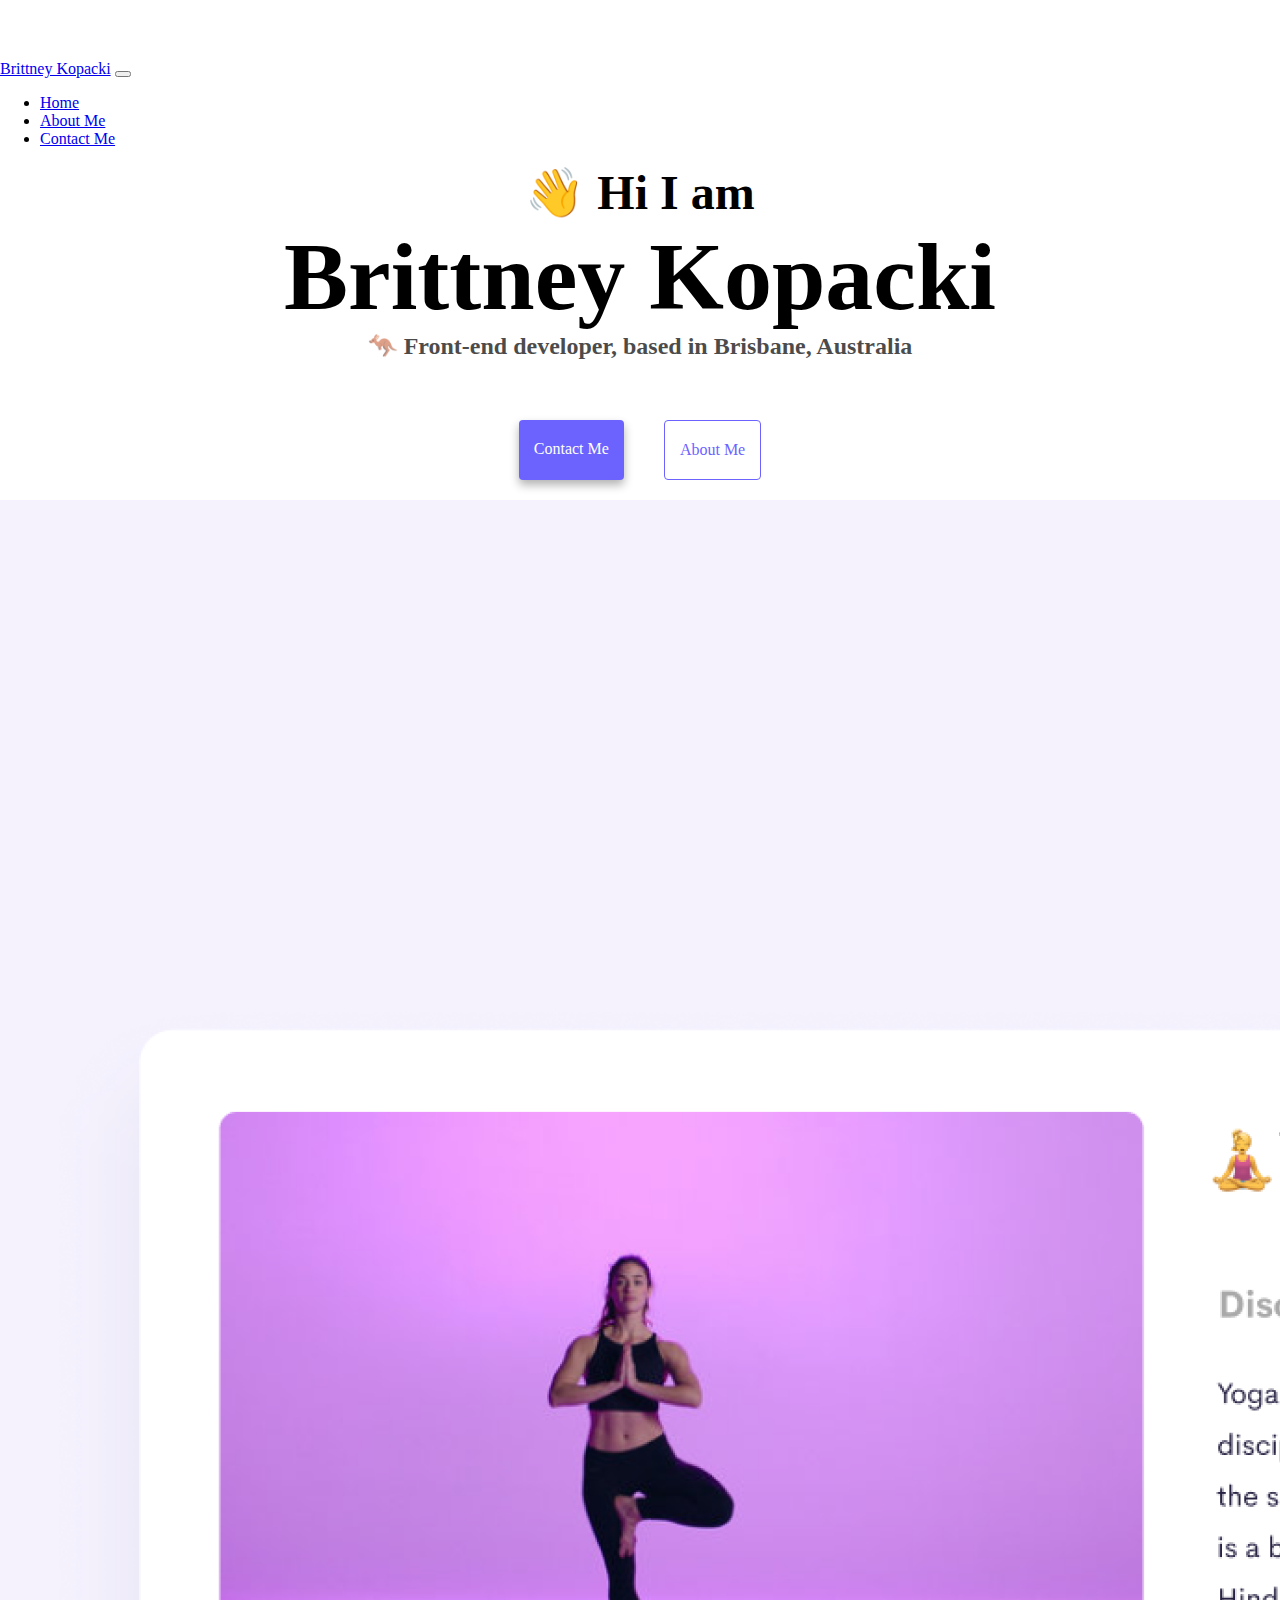
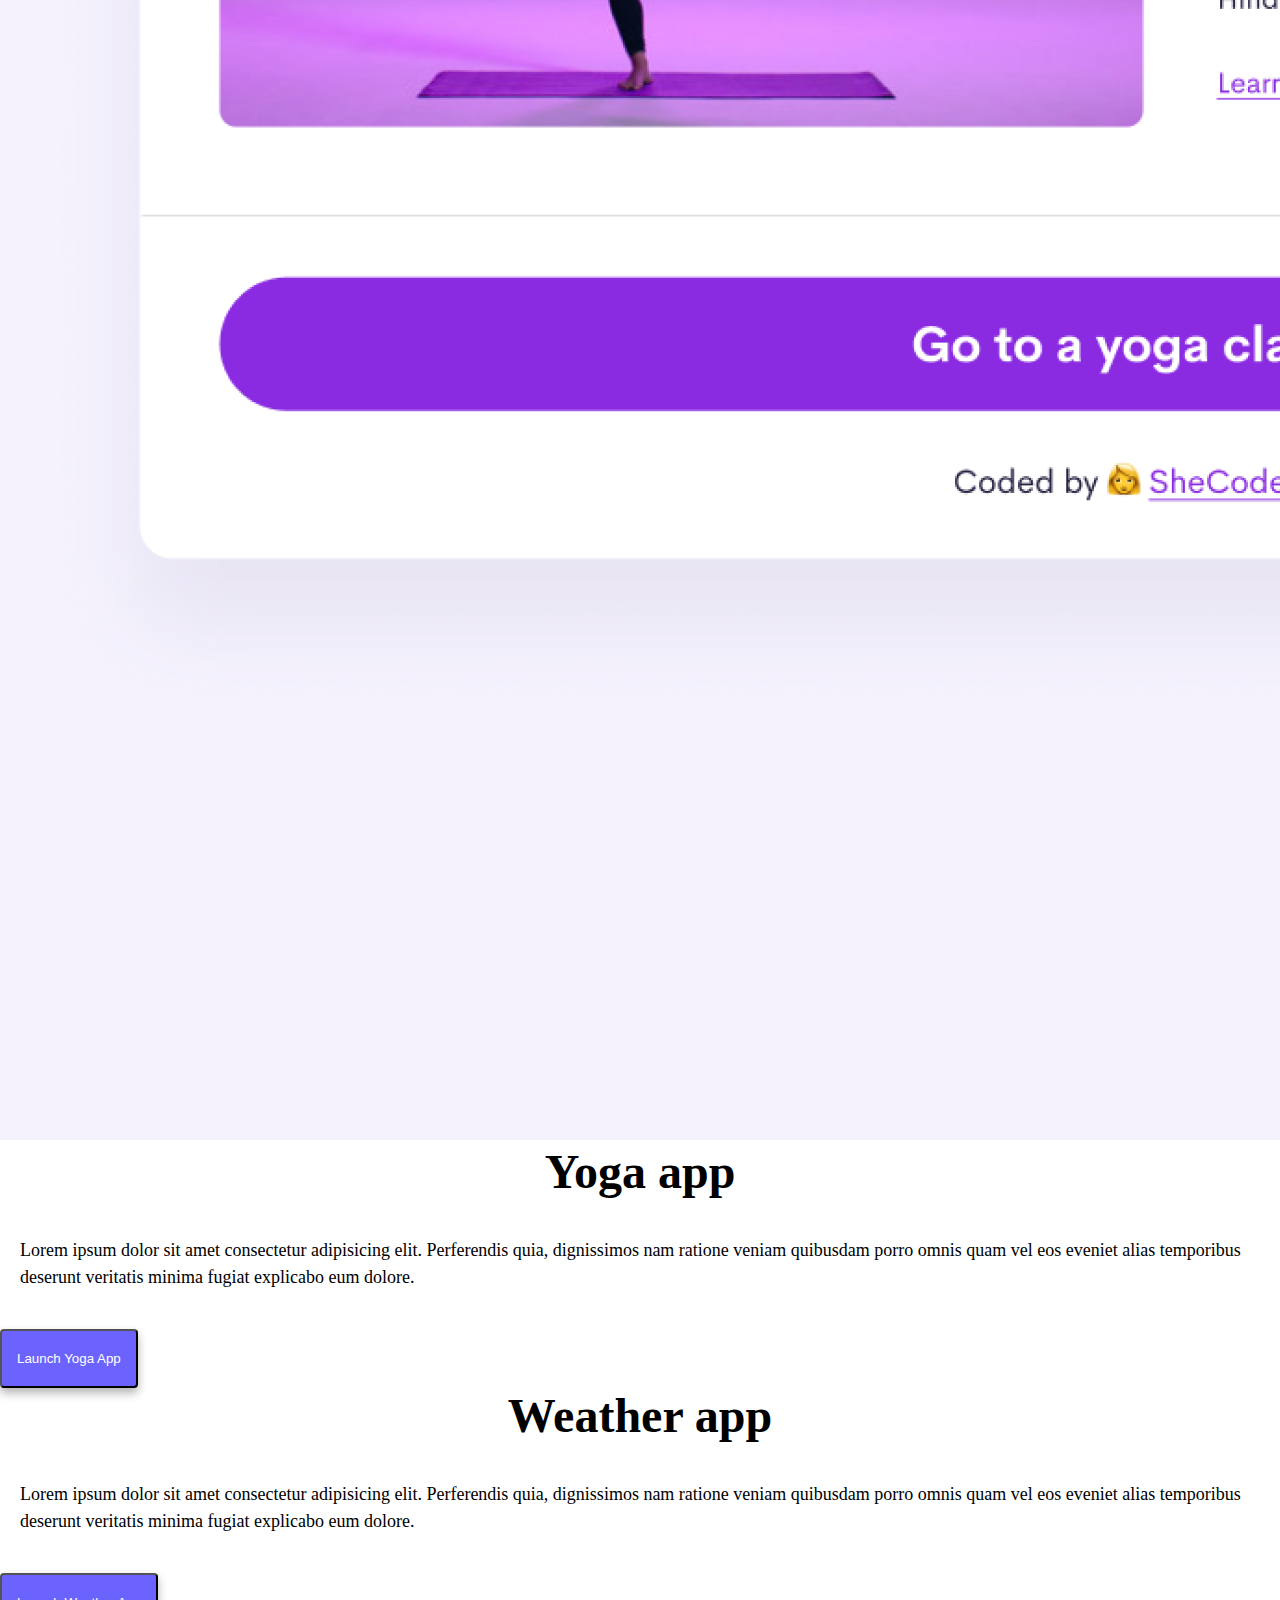
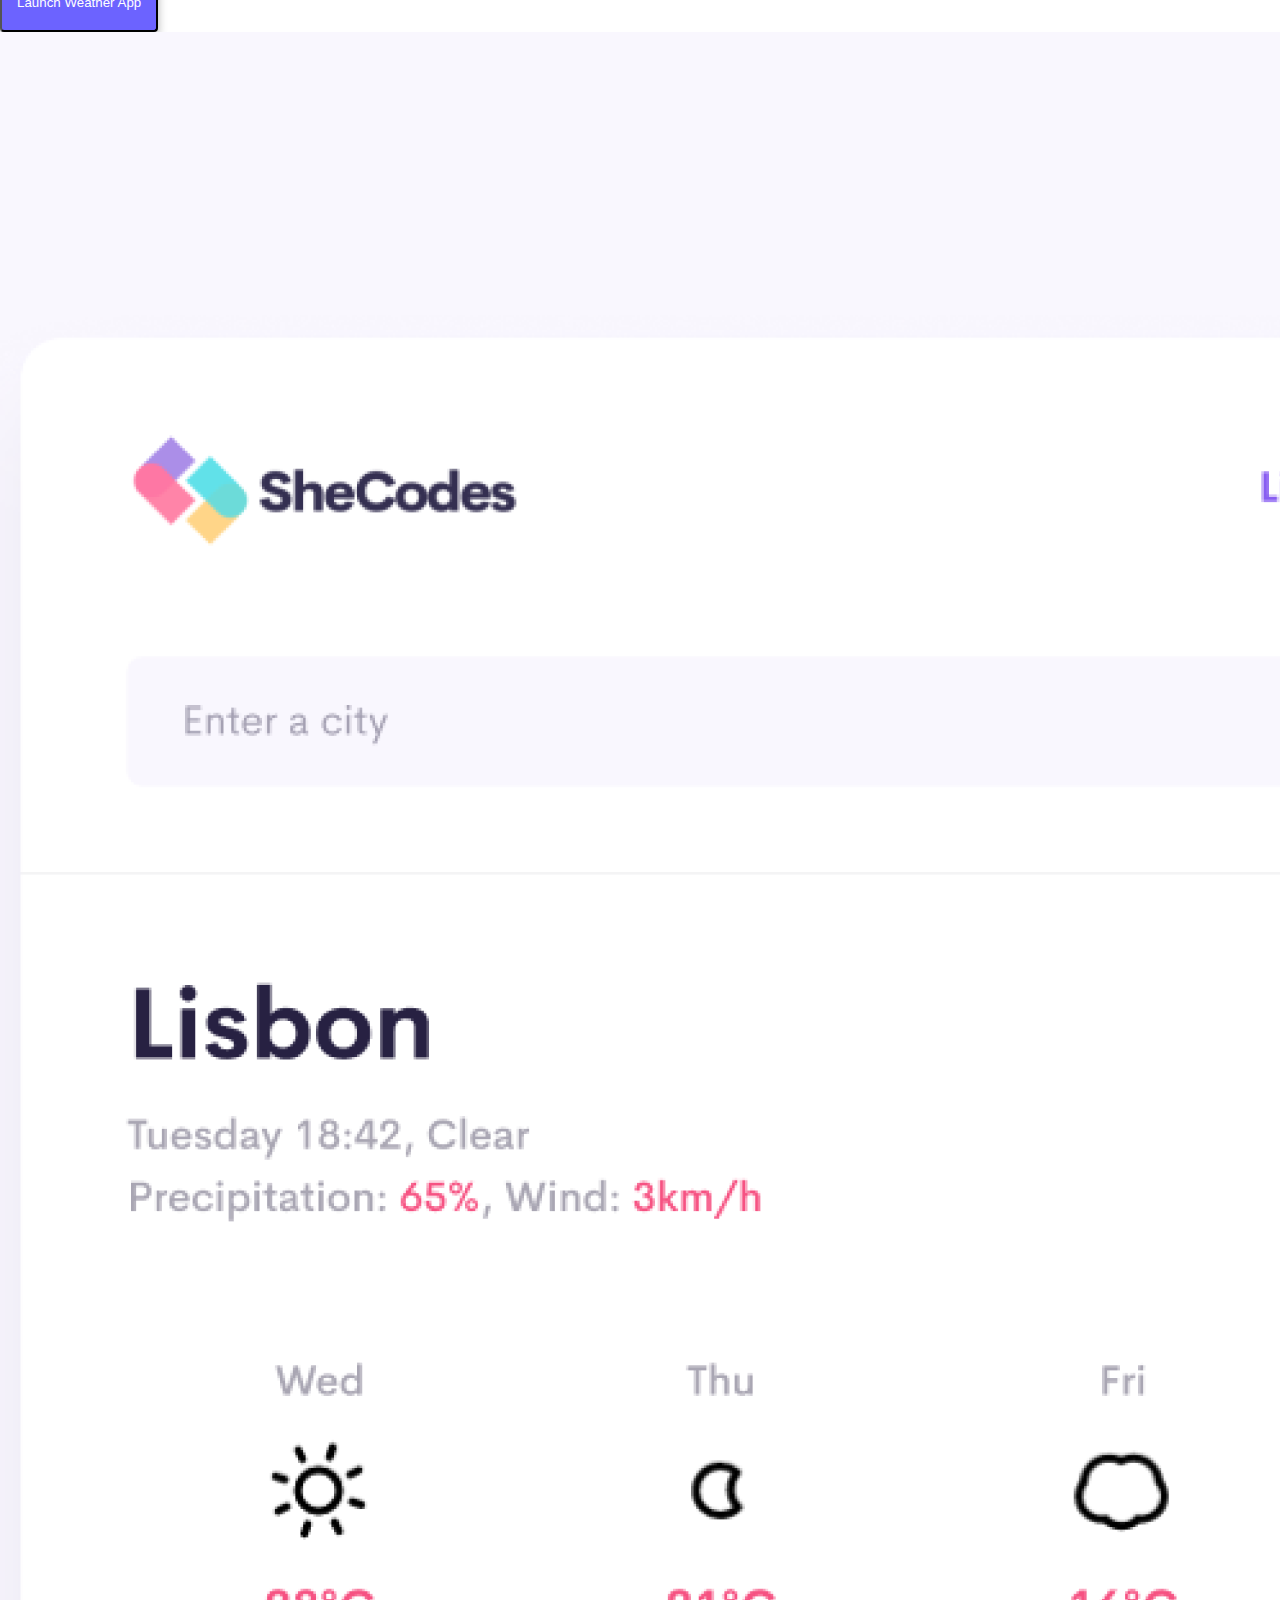
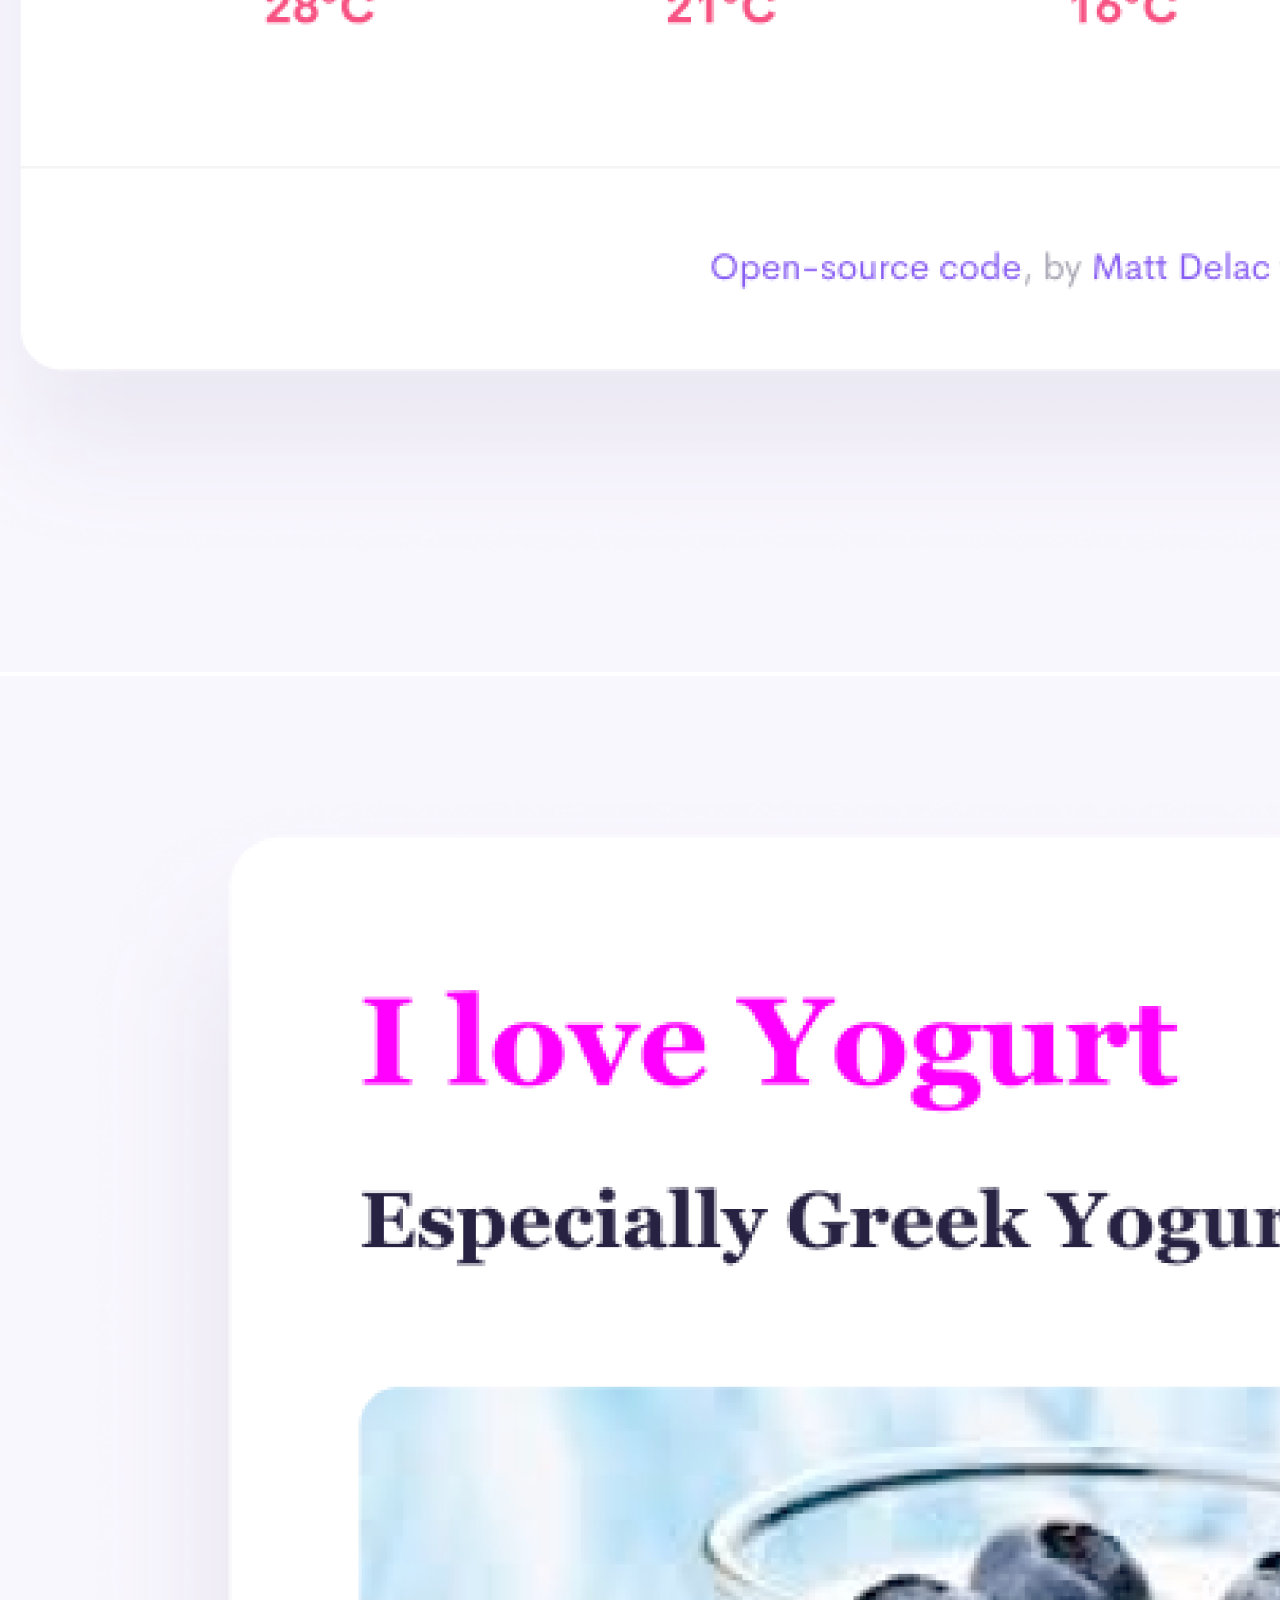
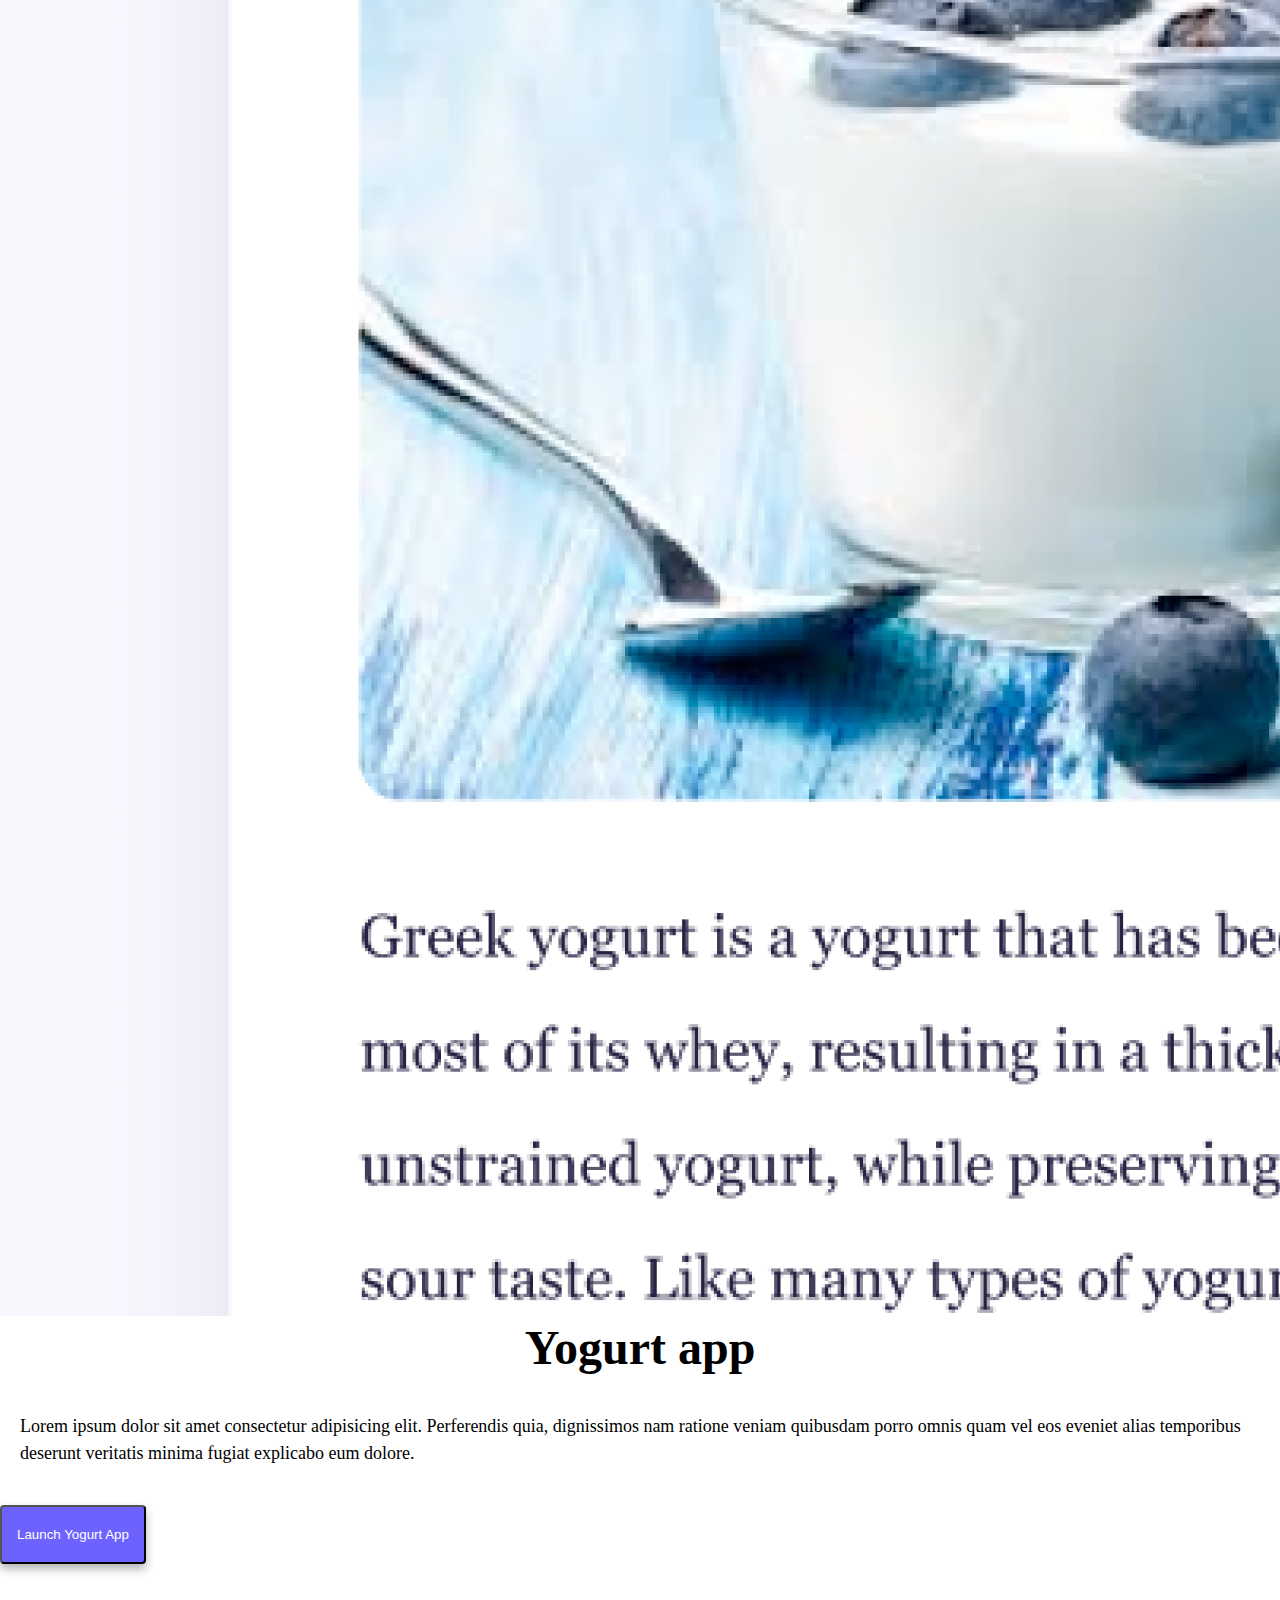
<file: index.html>
<!DOCTYPE html>
<html lang="en">
  <head>
    <meta charset="UTF-8" />
    <meta http-equiv="X-UA-Compatible" content="IE=edge" />
    <meta name="viewport" content="width=device-width, initial-scale=1.0" />
    <title>Brittney Kopacki</title>
    <link rel="stylesheet" href="style.css" />
    <link
      href="https://cdn.jsdelivr.net/npm/bootstrap@5.2.3/dist/css/bootstrap.min.css"
      rel="stylesheet"
      integrity="sha384-rbsA2VBKQhggwzxH7pPCaAqO46MgnOM80zW1RWuH61DGLwZJEdK2Kadq2F9CUG65"
      crossorigin="anonymous"
    />
    <script src="https://cdn.jsdelivr.net/npm/bootstrap@5.2.3/dist/js/bootstrap.bundle.min.js" integrity="sha384-kenU1KFdBIe4zVF0s0G1M5b4hcpxyD9F7jL+jjXkk+Q2h455rYXK/7HAuoJl+0I4" crossorigin="anonymous"></script>
  </body>
  </head>
  <body>
      <nav class="navbar navbar-expand-lg navbar-light bg-light mb-5">
          <div class="container-fluid">
            <a class="navbar-brand" href="#"
              >Brittney Kopacki</a>
            <button
              class="navbar-toggler"
              type="button"
              data-bs-toggle="collapse"
              data-bs-target="#navbarNav"
              aria-controls="navbarNav"
              aria-expanded="false"
              aria-label="Toggle navigation"
            >
              <span class="navbar-toggler-icon"></span>
            </button>
            <div class="collapse navbar-collapse" id="navbarNav">
              <ul class="navbar-nav">
                <li class="nav-item">
                  <a
                    class="nav-link active"
                    aria-current="page"
                    href="index.html"
                    >Home</a
                  >
                </li>
                <li class="nav-item">
                  <a class="nav-link" href="about.html"
                    >About Me</a
                  >
                </li>
                <li class="nav-item">
                  <a class="nav-link" href="about.html#contact"
                    >Contact Me</a
                  >
                </li>
              </ul>
            </div>
          </div>
        </nav>
    <h2>👋 Hi I am</h2>
    <h1>Brittney Kopacki</h1>
    <h3>🦘 Front-end developer, based in Brisbane, Australia</h3>
    <div class="navigation-links">
      <a href="about.html#contact" class="contact-link">Contact me</a>
      <a href="about.html" class="about-link">About me</a>
    </div>

    <div class="container mt-5">
      <div class="row">
          <div class="col-md-6">
              <img src="images/yoga.png" class="img-fluid rounded" />
          </div>
          <div class="col-md-6">
              <h2> Yoga app </h2>
              <p class="yoga-text">Lorem ipsum dolor sit amet consectetur adipisicing elit. Perferendis quia, dignissimos nam ratione veniam quibusdam porro omnis quam vel eos eveniet alias temporibus deserunt veritatis minima fugiat explicabo eum dolore.</p>
              <button type="button" class="btn btn-lg" id="yoga-link">Launch Yoga App</button>
            </div>
      </div>
      <div class="row mt-5">
          <div class="col-md-6">
              <h2> Weather app </h2>
              <p class="weather-text">Lorem ipsum dolor sit amet consectetur adipisicing elit. Perferendis quia, dignissimos nam ratione veniam quibusdam porro omnis quam vel eos eveniet alias temporibus deserunt veritatis minima fugiat explicabo eum dolore.</p>
              <button type="button" class="btn btn-lg" id="weather-link">Launch Weather App</button>
            </div>
          <div class="col-md-6">
              <img src="images/weather.png" class="img-fluid rounded" />
          </div>
          <div class="row mt-5">
              <div class="col-md-6">
                  <img src="images/yogurt.png" class="img-fluid rounded" />
              </div>
              <div class="col-md-6">
                  <h2> Yogurt app </h2>
                  <p class="yogurt-text">Lorem ipsum dolor sit amet consectetur adipisicing elit. Perferendis quia, dignissimos nam ratione veniam quibusdam porro omnis quam vel eos eveniet alias temporibus deserunt veritatis minima fugiat explicabo eum dolore.</p>
                  <button type="button" class="btn btn-lg" id="yogurt-link">Launch Yogurt App</button>
                </div>
          </div>
    </div>
  </body>
</html>
</file>
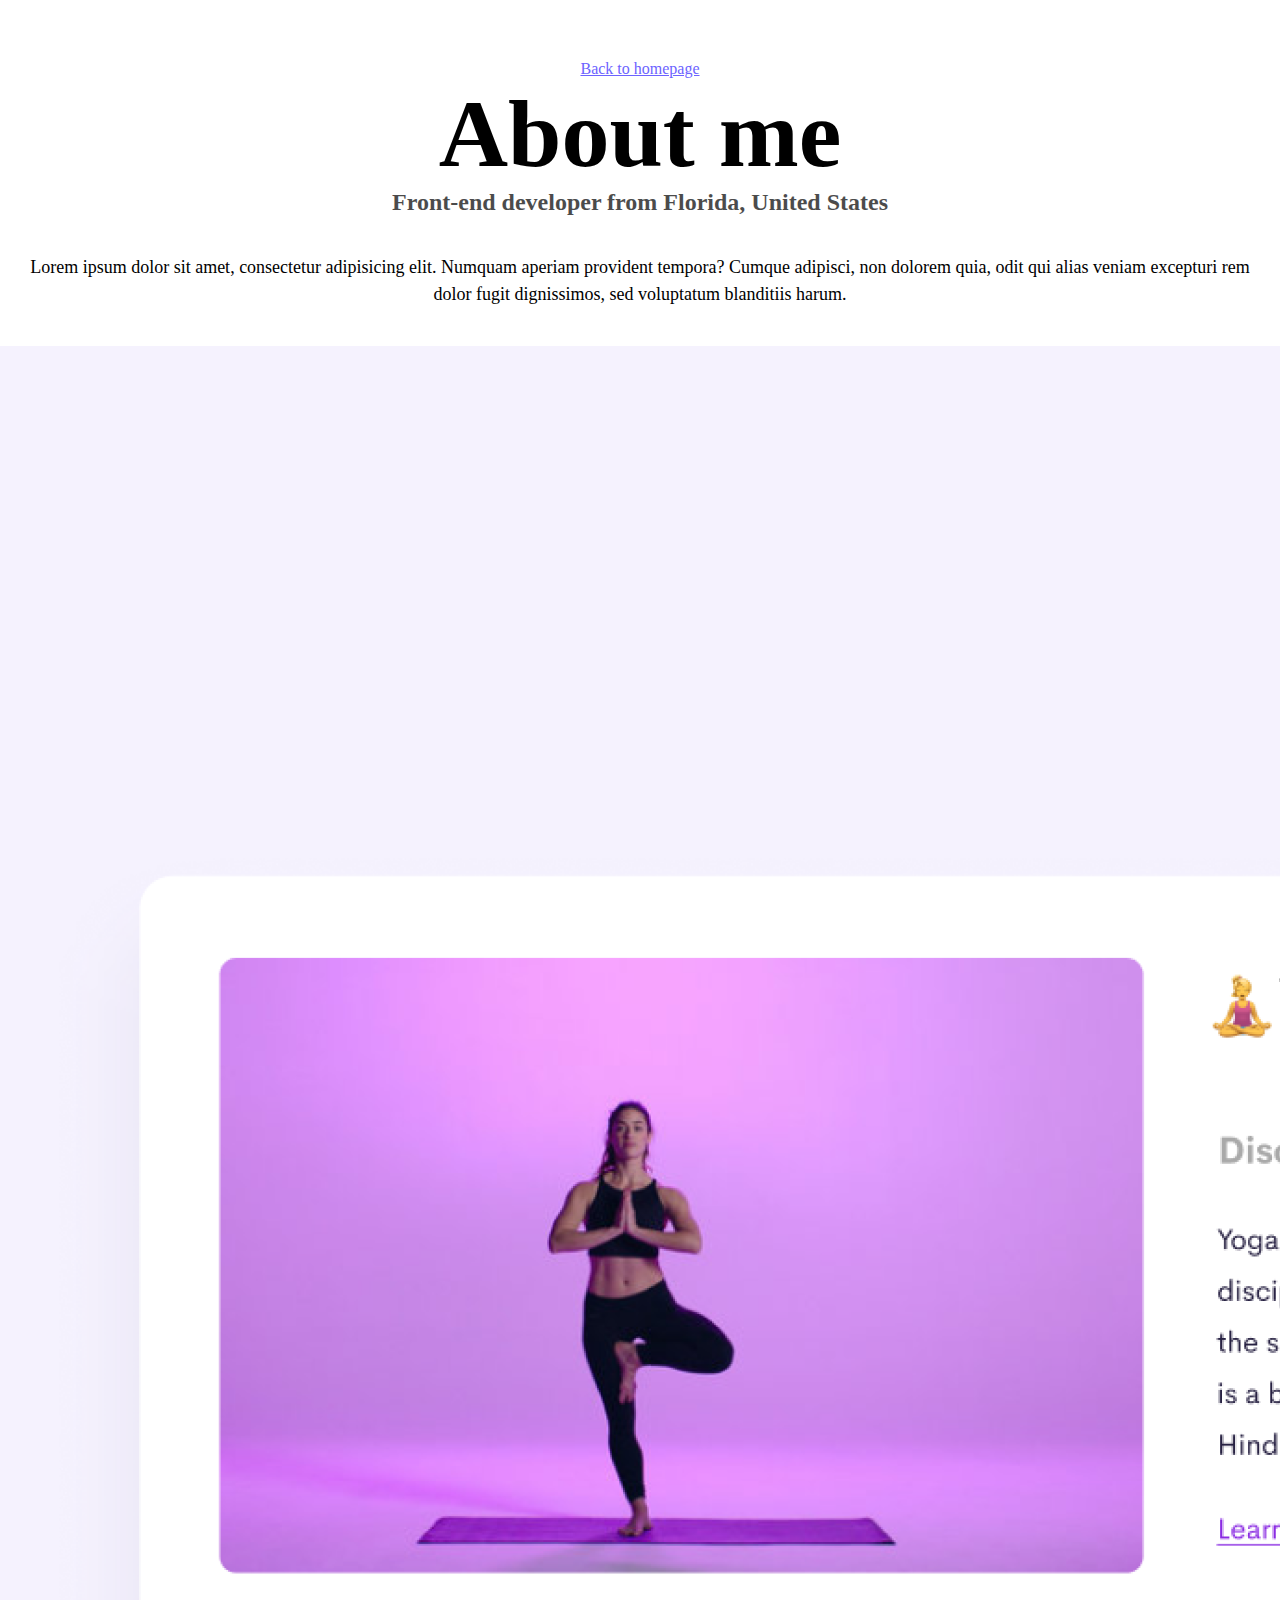
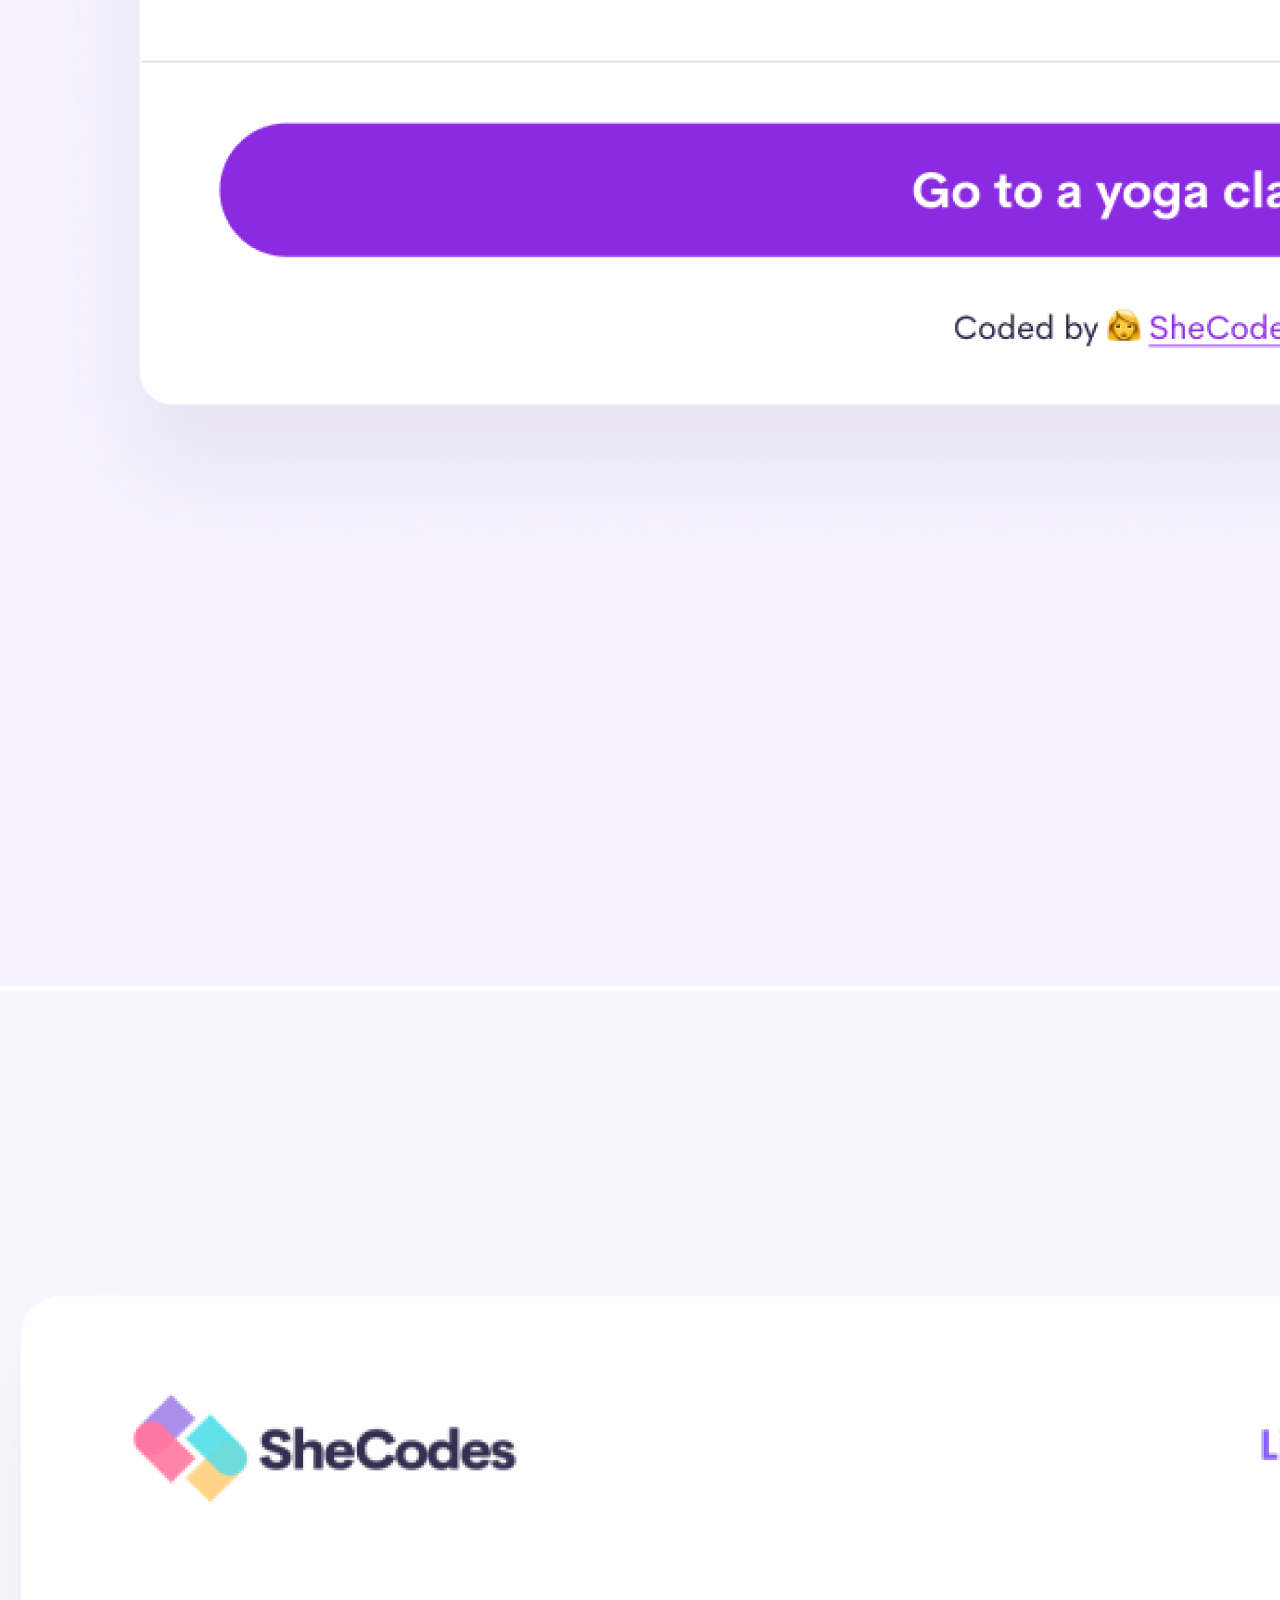
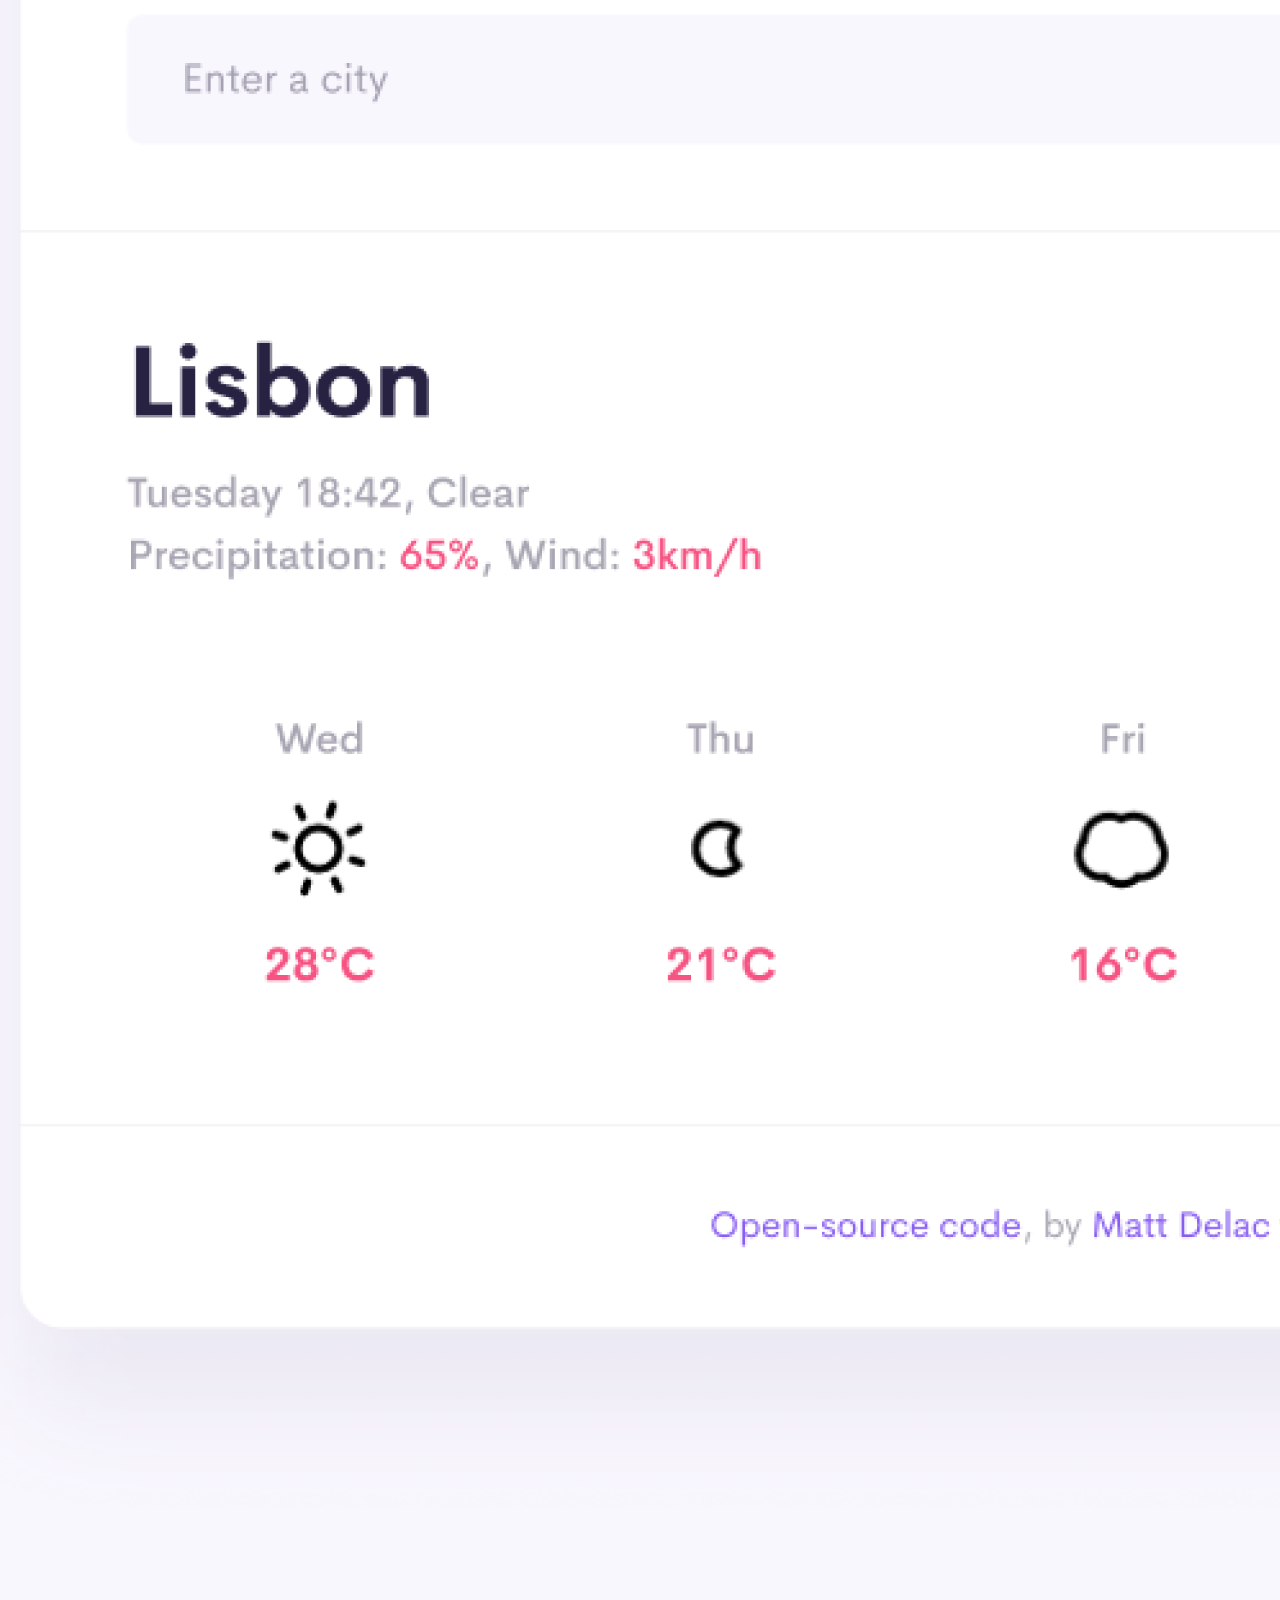
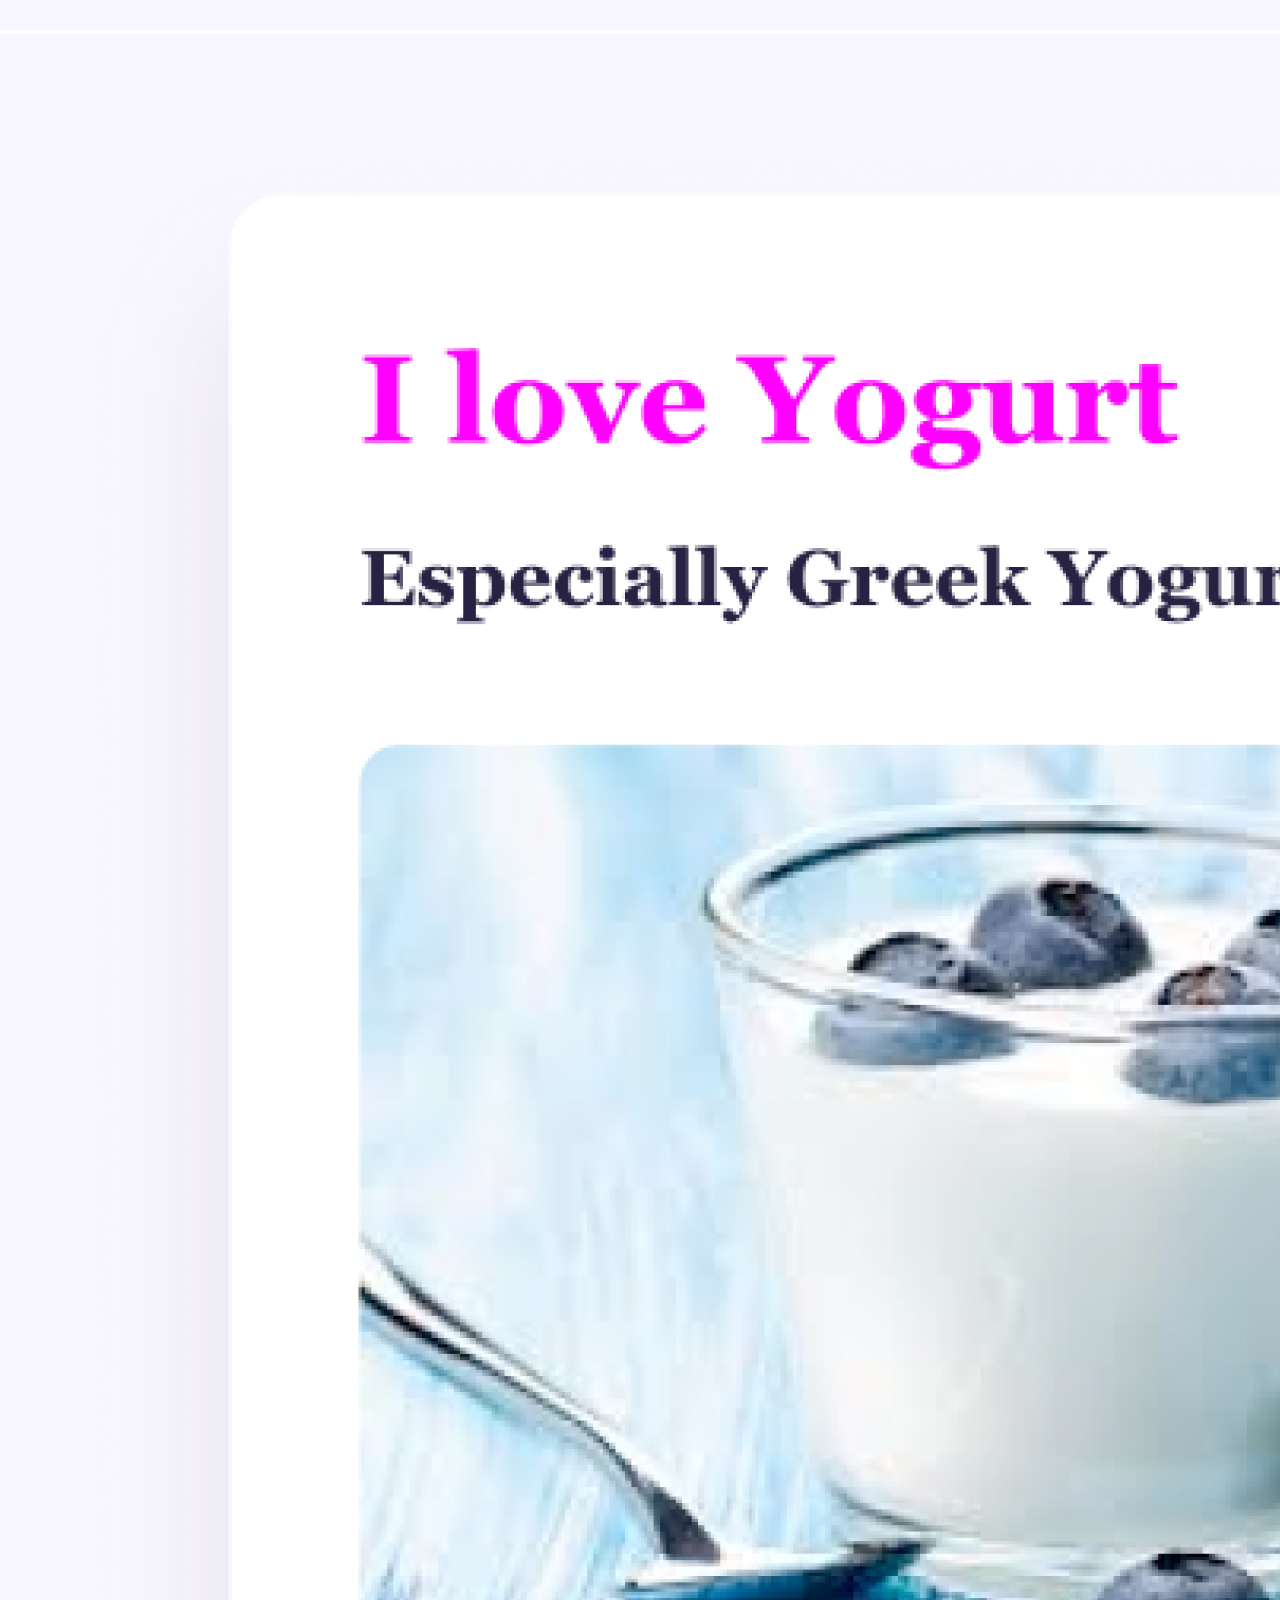
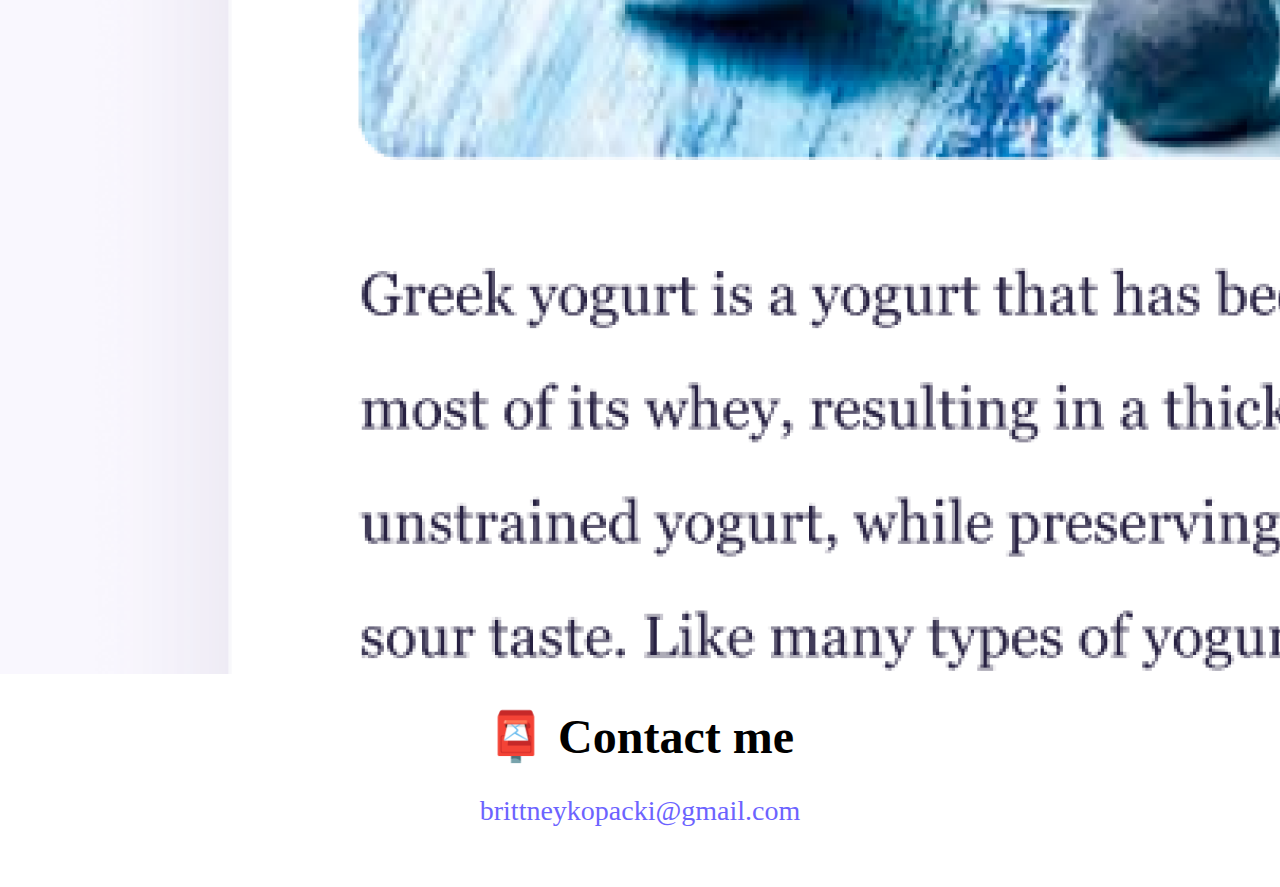
<file: about.html>
<!DOCTYPE html>
<html lang="en">
  <head>
    <meta charset="UTF-8" />
    <meta http-equiv="X-UA-Compatible" content="IE=edge" />
    <meta name="viewport" content="width=device-width, initial-scale=1.0" />
    <link rel="stylesheet" href="style.css" />
    <title>About Brittney Kopacki</title>
    <link
    href="https://cdn.jsdelivr.net/npm/bootstrap@5.2.3/dist/css/bootstrap.min.css"
    rel="stylesheet"
    integrity="sha384-rbsA2VBKQhggwzxH7pPCaAqO46MgnOM80zW1RWuH61DGLwZJEdK2Kadq2F9CUG65"
    crossorigin="anonymous"
  />
  </head>
  <body>
    <a href="index.html" class="homepage-link">Back to homepage</a>
    <h1>About me</h1>
    <h3>Front-end developer from Florida, United States</h3>

    <p>
      Lorem ipsum dolor sit amet, consectetur adipisicing elit. Numquam aperiam
      provident tempora? Cumque adipisci, non dolorem quia, odit qui alias
      veniam excepturi rem dolor fugit dignissimos, sed voluptatum blanditiis
      harum.
    </p>

    <div class="container">
        <div class="row" >
          <div class="col-sm-4">
          <img src="images/yoga.png" class="img-fluid p-2 shadow rounded" />
        </div>
        <div class="col-sm-4">
          <img src="images/weather.png" class="img-fluid p-2 shadow rounded" />
        </div>
        <div class="col-sm-4">
          <img src="images/yogurt.png" class="img-fluid p-2 shadow rounded" />
        </div>
       
      </div>
    <div id="contact">
      <h2>📮 Contact me</h2>
      <a
        href="mailto:brittneykopacki@gmail.com"
        class="email-link"
        id="contact"
      >
        brittneykopacki@gmail.com
      </a>
    </div>
  </body>
</html>
</file>
<file: style.css>
:root {
  --primary-color: #6c63ff;
  --secondary-color: #f5f2fe;
  --box-shadow: 0 5px 10px rgba(0, 0, 0, 0.3);
}

body {
  margin: 60px auto;
}

h1,
h2,
h3 {
  text-align: center;
  margin: 0;
}

h1 {
  font-size: 96px;
}

h2 {
  font-size: 48px;
}

h3 {
  font-size: 24px;
  opacity: 0.7;
}

p {
  padding: 20px;
  border-radius: 4px;
  font-size: 18px;
  line-height: 1.5;
  text-align: center;
}

.navigation-links {
  display: flex;
  margin-top: 40px;
  justify-content: center;
}

.navigation-links a {
  margin: 20px;
  border-radius: 4px;
  padding: 20px 15px;
  text-decoration: none;
  text-transform: capitalize;
}

.contact-link {
  background: var(--primary-color);
  box-shadow: var(--box-shadow);
  color: white;
}

.about-link {
  color: var(--primary-color);
  border: 1px solid var(--primary-color);
}

.homepage-link {
  color: var(--primary-color);
  text-align: center;
  display: block;
}

.about-paragraphs {
  display: flex;
  margin: 30px 0;
}

.about-paragraphs p {
  margin: 10px;
}

.email-link {
  display: flex;
  justify-content: center;
  color: var(--primary-color);
  font-size: 28px;
  text-decoration: none;
}

.email-link:hover {
  text-decoration: underline;
}

.yoga-text {
  background: none;
  text-align: left;
}

#yoga-link {
  border-radius: 4px;
  padding: 20px 15px;
  text-decoration: none;
  text-transform: capitalize;
  background: var(--primary-color);
  box-shadow: var(--box-shadow);
  color: white;
}
.weather-text {
  background: none;
  text-align: left;
}
#weather-link {
  border-radius: 4px;
  padding: 20px 15px;
  text-decoration: none;
  text-transform: capitalize;
  background: var(--primary-color);
  box-shadow: var(--box-shadow);
  color: white;
}
.yogurt-text {
  background: none;
  text-align: left;
}
#yogurt-link {
  border-radius: 4px;
  padding: 20px 15px;
  text-decoration: none;
  text-transform: capitalize;
  background: var(--primary-color);
  box-shadow: var(--box-shadow);
  color: white;
}
#contact {
  margin-top: 30px;
}
</file>
